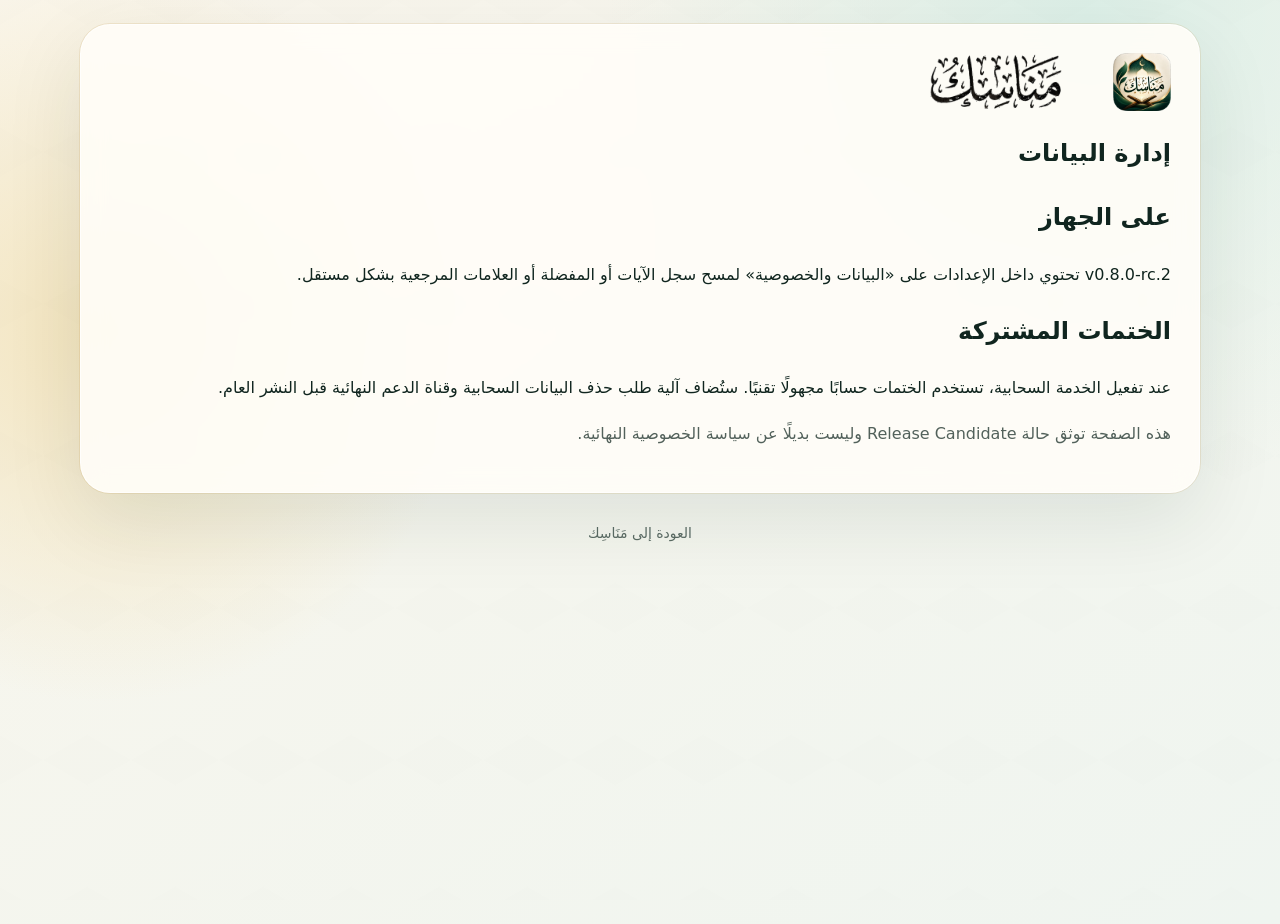
<file: delete-data.html>
<!doctype html><html lang="ar" dir="rtl"><head><meta charset="utf-8"><meta name="viewport" content="width=device-width,initial-scale=1"><title>مَنَاسِك • البيانات</title><link rel="stylesheet" href="./styles.css"></head><body><main><section class="card"><div class="brand"><img class="logo" src="./manasik_logo.png" alt=""><img class="wordmark" src="./manasik_wordmark.png" alt="مَنَاسِك"></div><h1>إدارة البيانات</h1><h2>على الجهاز</h2><p>v0.8.0-rc.2 تحتوي داخل الإعدادات على «البيانات والخصوصية» لمسح سجل الآيات أو المفضلة أو العلامات المرجعية بشكل مستقل.</p><h2>الختمات المشتركة</h2><p>عند تفعيل الخدمة السحابية، تستخدم الختمات حسابًا مجهولًا تقنيًا. ستُضاف آلية طلب حذف البيانات السحابية وقناة الدعم النهائية قبل النشر العام.</p><p class="muted">هذه الصفحة توثق حالة Release Candidate وليست بديلًا عن سياسة الخصوصية النهائية.</p></section><p class="footer"><a href="./">العودة إلى مَنَاسِك</a></p></main></body></html>
</file>
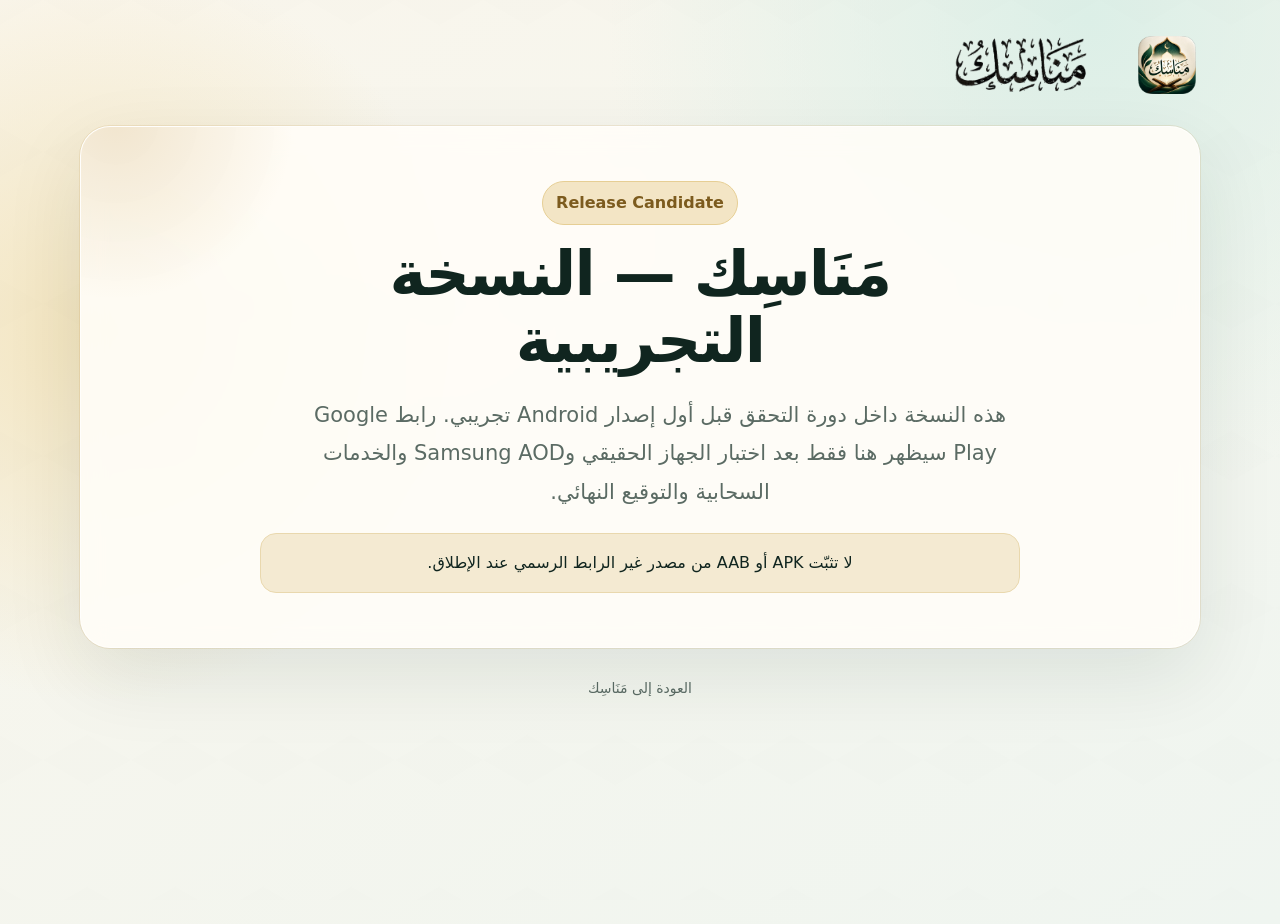
<file: download.html>
<!doctype html><html lang="ar" dir="rtl"><head><meta charset="utf-8"><meta name="viewport" content="width=device-width,initial-scale=1"><meta name="theme-color" content="#0b6b50"><title>مَنَاسِك • الإصدار</title><link rel="stylesheet" href="./styles.css"></head><body><main><header class="topbar"><a class="brand" href="./"><img class="logo" src="./manasik_logo.png" alt=""><img class="wordmark" src="./manasik_wordmark.png" alt="مَنَاسِك"></a></header><section class="card hero"><div style="max-width:760px;margin:auto;text-align:center"><span class="eyebrow">Release Candidate</span><h1 style="font-size:clamp(36px,7vw,62px)">مَنَاسِك — النسخة التجريبية</h1><p class="lead">هذه النسخة داخل دورة التحقق قبل أول إصدار Android تجريبي. رابط Google Play سيظهر هنا فقط بعد اختبار الجهاز الحقيقي وSamsung AOD والخدمات السحابية والتوقيع النهائي.</p><div class="notice">لا تثبّت APK أو AAB من مصدر غير الرابط الرسمي عند الإطلاق.</div></div></section><p class="footer"><a href="./">العودة إلى مَنَاسِك</a></p></main></body></html>
</file>
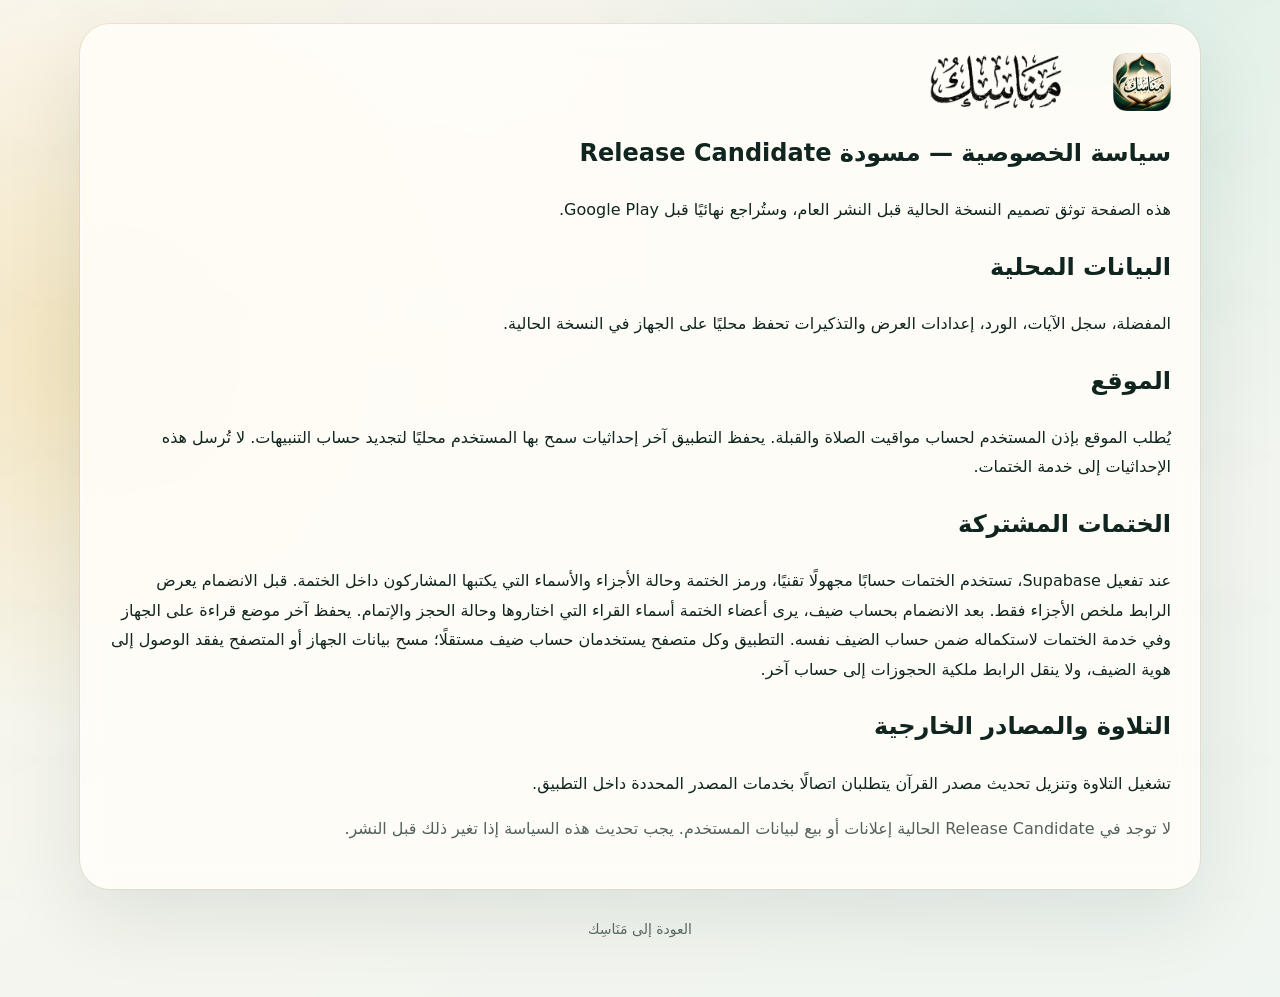
<file: privacy.html>
<!doctype html><html lang="ar" dir="rtl"><head><meta charset="utf-8"><meta name="viewport" content="width=device-width,initial-scale=1"><title>مَنَاسِك • الخصوصية</title><link rel="stylesheet" href="./styles.css"></head><body><main><section class="card"><div class="brand"><img class="logo" src="./manasik_logo.png" alt=""><img class="wordmark" src="./manasik_wordmark.png" alt="مَنَاسِك"></div><h1>سياسة الخصوصية — مسودة Release Candidate</h1><p>هذه الصفحة توثق تصميم النسخة الحالية قبل النشر العام، وستُراجع نهائيًا قبل Google Play.</p><h2>البيانات المحلية</h2><p>المفضلة، سجل الآيات، الورد، إعدادات العرض والتذكيرات تحفظ محليًا على الجهاز في النسخة الحالية.</p><h2>الموقع</h2><p>يُطلب الموقع بإذن المستخدم لحساب مواقيت الصلاة والقبلة. يحفظ التطبيق آخر إحداثيات سمح بها المستخدم محليًا لتجديد حساب التنبيهات. لا تُرسل هذه الإحداثيات إلى خدمة الختمات.</p><h2>الختمات المشتركة</h2><p>عند تفعيل Supabase، تستخدم الختمات حسابًا مجهولًا تقنيًا، ورمز الختمة وحالة الأجزاء والأسماء التي يكتبها المشاركون داخل الختمة. قبل الانضمام يعرض الرابط ملخص الأجزاء فقط. بعد الانضمام بحساب ضيف، يرى أعضاء الختمة أسماء القراء التي اختاروها وحالة الحجز والإتمام. يحفظ آخر موضع قراءة على الجهاز وفي خدمة الختمات لاستكماله ضمن حساب الضيف نفسه. التطبيق وكل متصفح يستخدمان حساب ضيف مستقلًا؛ مسح بيانات الجهاز أو المتصفح يفقد الوصول إلى هوية الضيف، ولا ينقل الرابط ملكية الحجوزات إلى حساب آخر.</p><h2>التلاوة والمصادر الخارجية</h2><p>تشغيل التلاوة وتنزيل تحديث مصدر القرآن يتطلبان اتصالًا بخدمات المصدر المحددة داخل التطبيق.</p><p class="muted">لا توجد في Release Candidate الحالية إعلانات أو بيع لبيانات المستخدم. يجب تحديث هذه السياسة إذا تغير ذلك قبل النشر.</p></section><p class="footer"><a href="./">العودة إلى مَنَاسِك</a></p></main></body></html>
</file>
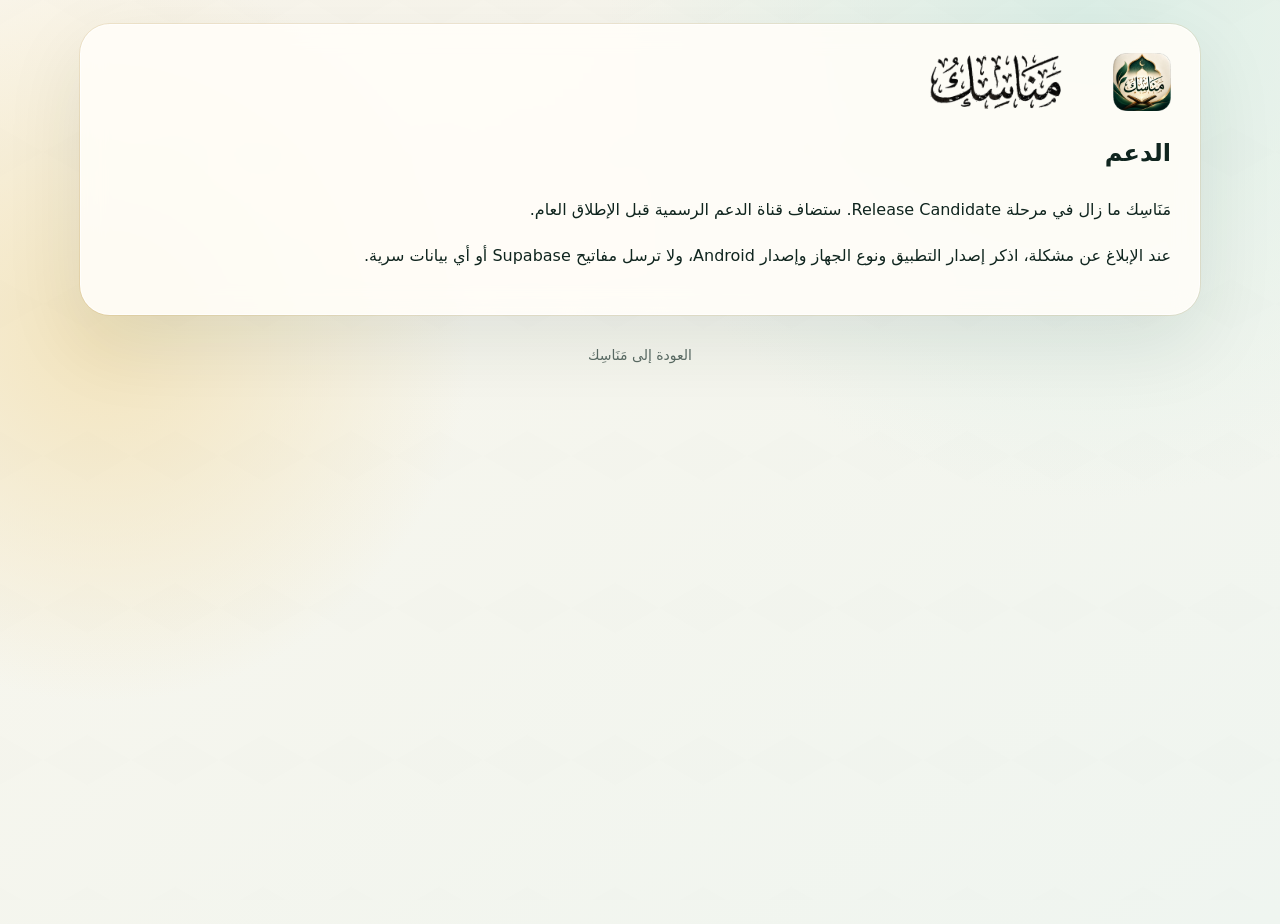
<file: support.html>
<!doctype html><html lang="ar" dir="rtl"><head><meta charset="utf-8"><meta name="viewport" content="width=device-width,initial-scale=1"><title>مَنَاسِك • الدعم</title><link rel="stylesheet" href="./styles.css"></head><body><main><section class="card"><div class="brand"><img class="logo" src="./manasik_logo.png" alt=""><img class="wordmark" src="./manasik_wordmark.png" alt="مَنَاسِك"></div><h1>الدعم</h1><p>مَنَاسِك ما زال في مرحلة Release Candidate. ستضاف قناة الدعم الرسمية قبل الإطلاق العام.</p><p>عند الإبلاغ عن مشكلة، اذكر إصدار التطبيق ونوع الجهاز وإصدار Android، ولا ترسل مفاتيح Supabase أو أي بيانات سرية.</p></section><p class="footer"><a href="./">العودة إلى مَنَاسِك</a></p></main></body></html>
</file>
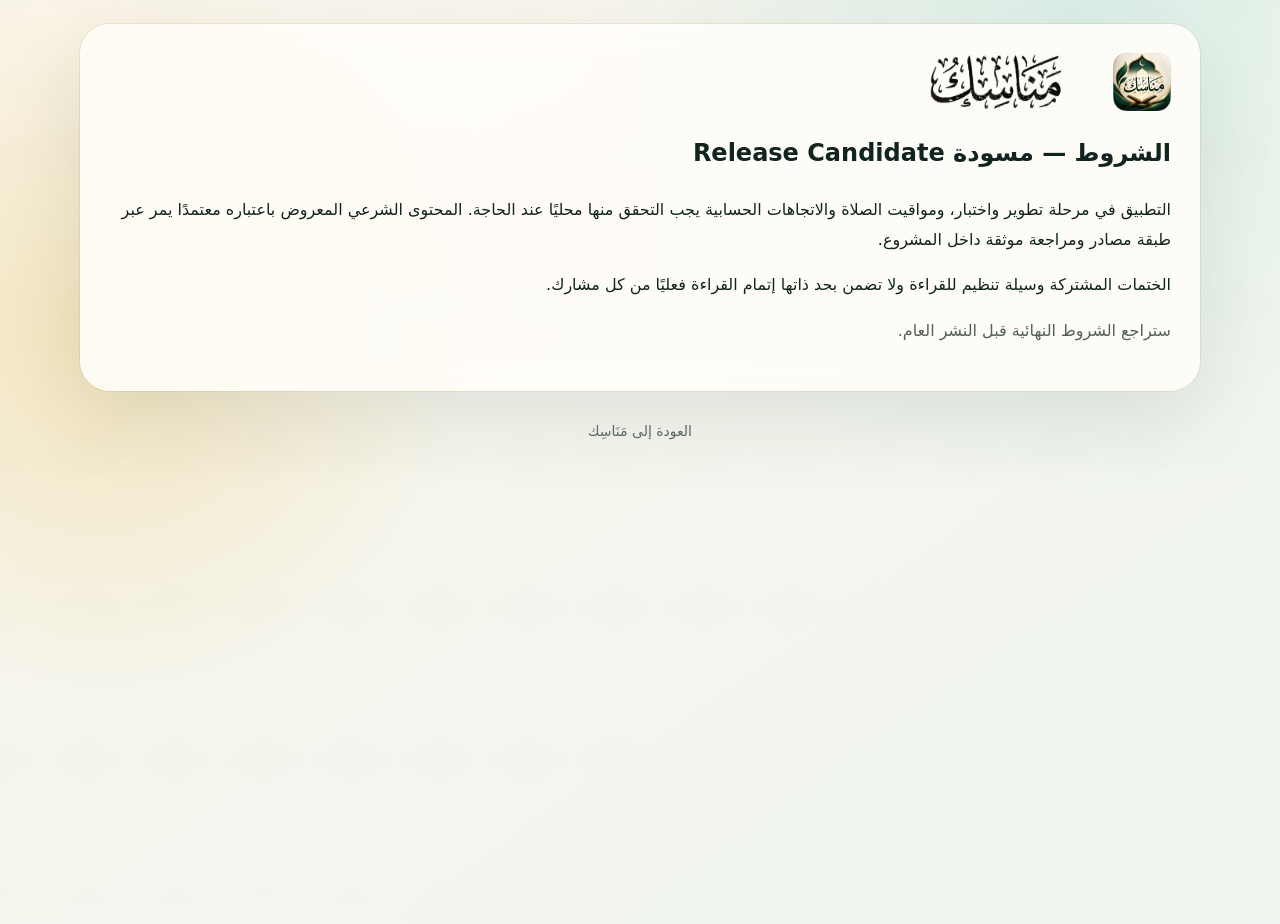
<file: terms.html>
<!doctype html><html lang="ar" dir="rtl"><head><meta charset="utf-8"><meta name="viewport" content="width=device-width,initial-scale=1"><title>مَنَاسِك • الشروط</title><link rel="stylesheet" href="./styles.css"></head><body><main><section class="card"><div class="brand"><img class="logo" src="./manasik_logo.png" alt=""><img class="wordmark" src="./manasik_wordmark.png" alt="مَنَاسِك"></div><h1>الشروط — مسودة Release Candidate</h1><p>التطبيق في مرحلة تطوير واختبار، ومواقيت الصلاة والاتجاهات الحسابية يجب التحقق منها محليًا عند الحاجة. المحتوى الشرعي المعروض باعتباره معتمدًا يمر عبر طبقة مصادر ومراجعة موثقة داخل المشروع.</p><p>الختمات المشتركة وسيلة تنظيم للقراءة ولا تضمن بحد ذاتها إتمام القراءة فعليًا من كل مشارك.</p><p class="muted">ستراجع الشروط النهائية قبل النشر العام.</p></section><p class="footer"><a href="./">العودة إلى مَنَاسِك</a></p></main></body></html>
</file>
<file: styles.css>
:root{
  color-scheme:light dark;--green:#0b6b50;--green2:#064a39;--gold:#b98a35;
  --ivory:#f8f4ea;--paper:#fffdf8;--ink:#10251f;--muted:#5b6b64;--line:#d9ded9;
  --radius:30px;--shadow:0 28px 80px #0a2d2118
}
*{box-sizing:border-box}html{scroll-behavior:smooth}body{margin:0;font-family:system-ui,-apple-system,'Segoe UI',Tahoma,Arial,sans-serif;background:radial-gradient(circle at 85% 2%,#dcefe7 0,transparent 34%),radial-gradient(circle at 8% 36%,#f3e4bd 0,transparent 28%),linear-gradient(145deg,#faf6ec,#eff5f0);color:var(--ink);min-height:100vh;line-height:1.85}
body:before{content:"";position:fixed;inset:0;pointer-events:none;opacity:.22;background-image:linear-gradient(30deg,#0b6b5008 12%,transparent 12.5%,transparent 87%,#0b6b5008 87.5%,#0b6b5008),linear-gradient(150deg,#0b6b5008 12%,transparent 12.5%,transparent 87%,#0b6b5008 87.5%,#0b6b5008);background-size:88px 152px}
main{position:relative;width:min(1120px,calc(100% - 32px));margin:24px auto 54px}.topbar{display:flex;align-items:center;justify-content:space-between;gap:18px;margin-bottom:20px;padding:12px 4px}.brand{display:flex;align-items:center;gap:12px}.logo{width:58px;height:58px;object-fit:contain}.wordmark{width:min(210px,42vw);max-height:58px;object-fit:contain}.nav{display:flex;gap:8px;flex-wrap:wrap}.nav a,.footer a{color:inherit;text-decoration:none}.nav a{padding:8px 12px;border-radius:14px}.nav a:hover{background:#ffffff80}
.card{background:#fffdf8e8;backdrop-filter:blur(12px);border:1px solid #ffffffaa;outline:1px solid #b98a3526;border-radius:var(--radius);padding:28px;box-shadow:var(--shadow)}.hero{overflow:hidden;position:relative;padding:54px 42px}.hero:after{content:"";position:absolute;width:370px;height:370px;border-radius:50%;left:-150px;top:-190px;background:radial-gradient(circle,#b98a3533,transparent 68%)}.hero-grid{position:relative;z-index:1;display:grid;grid-template-columns:minmax(0,1.25fr) minmax(300px,.75fr);gap:34px;align-items:center}.eyebrow{display:inline-flex;align-items:center;gap:8px;font-weight:800;color:#7c5b1e;background:#f3e5c5;border:1px solid #e6ce94;padding:6px 13px;border-radius:99px}.hero h1{font-size:clamp(38px,7vw,74px);line-height:1.08;margin:16px 0 18px;letter-spacing:-1.8px}.hero p.lead{font-size:clamp(17px,2vw,21px);color:var(--muted);max-width:720px}.actions{display:flex;gap:10px;flex-wrap:wrap;margin-top:22px}.button{display:inline-flex;align-items:center;justify-content:center;gap:8px;background:linear-gradient(135deg,var(--green),var(--green2));color:white!important;text-decoration:none;padding:13px 21px;border-radius:17px;font-weight:800;border:1px solid transparent;box-shadow:0 14px 28px #0b6b5026}.button.ghost{background:#fffdf8a8;color:var(--green)!important;border-color:#0b6b5030;box-shadow:none}.phone{background:#020706;border-radius:36px;border:1px solid #b98a3555;padding:26px 20px;min-height:330px;box-shadow:0 30px 70px #0004;display:flex;flex-direction:column;justify-content:center;text-align:center;color:white}.phone .tag{color:#ddbd77;font-size:13px;font-weight:800;letter-spacing:.4px}.phone .verse{font-size:25px;line-height:2;margin:24px 0}.phone .ref{color:#ddbd77;font-weight:700}
.section-title{display:flex;align-items:end;justify-content:space-between;gap:16px;margin:34px 4px 14px}.section-title h2{margin:0;font-size:30px}.section-title p{margin:0;color:var(--muted)}.feature-grid{display:grid;grid-template-columns:repeat(3,1fr);gap:14px}.feature{padding:22px;transition:.2s ease}.feature:hover{transform:translateY(-3px);box-shadow:0 24px 55px #0a2d2117}.feature .icon{width:46px;height:46px;display:grid;place-items:center;border-radius:15px;background:linear-gradient(145deg,#dff3ea,#f6e8c5);font-size:22px}.feature h3{margin:13px 0 5px}.feature p{margin:0;color:var(--muted);font-size:14px}.status-grid{display:grid;grid-template-columns:repeat(4,1fr);gap:10px}.status{padding:18px;border-radius:20px;background:#f1f6f2;border:1px solid #dbe7df}.status strong{display:block;font-size:24px}.status span{color:var(--muted);font-size:13px}.stats{display:grid;grid-template-columns:repeat(3,1fr);gap:10px;margin:22px 0}.stat{background:#f2f6f2;border:1px solid #dde8e1;border-radius:18px;padding:14px}.number{font-size:28px;font-weight:900}.progress{height:12px;background:#e1e8e3;border-radius:99px;overflow:hidden}.progress>span{display:block;height:100%;background:linear-gradient(90deg,var(--green),#29a57f);width:0}.notice{background:#f4ead2;border:1px solid #e9d8ae;border-radius:16px;padding:14px}.muted{opacity:.72}.footer{margin:28px 0;text-align:center;font-size:14px;color:var(--muted)}.error{color:#8a2f2f}code{direction:ltr;display:inline-block;background:#00000009;padding:2px 7px;border-radius:8px}
@media(max-width:860px){.hero-grid{grid-template-columns:1fr}.phone{min-height:260px}.feature-grid{grid-template-columns:1fr 1fr}.status-grid{grid-template-columns:1fr 1fr}.nav{display:none}}
@media(max-width:540px){main{width:min(100% - 20px,1120px);margin-top:10px}.hero{padding:30px 20px}.hero h1{letter-spacing:-.8px}.feature-grid,.status-grid,.stats{grid-template-columns:1fr}.card{border-radius:24px;padding:20px}.topbar{padding:6px}.logo{width:48px;height:48px}.wordmark{max-width:170px}.phone .verse{font-size:21px}}
@media(prefers-color-scheme:dark){:root{--ink:#e6eee9;--muted:#adbbb4;--paper:#0d1d17;--line:#31443b}body{background:radial-gradient(circle at 85% 0,#173d30 0,transparent 34%),radial-gradient(circle at 8% 36%,#493b1d 0,transparent 28%),#07130f}.card{background:#0d1d17e8;border-color:#ffffff10;outline-color:#b98a3538}.wordmark{filter:brightness(1.8)}.nav a:hover{background:#ffffff0d}.eyebrow{color:#f5dfaa;background:#48391d;border-color:#6c5629}.button.ghost{background:#10261d;color:#dff5ec!important;border-color:#8ad8ba30}.feature .icon{background:linear-gradient(145deg,#173c30,#493b20)}.status,.stat{background:#11271f;border-color:#294237}.notice{background:#352d1c;border-color:#5e4a22}code{background:#ffffff10}}
</file>
